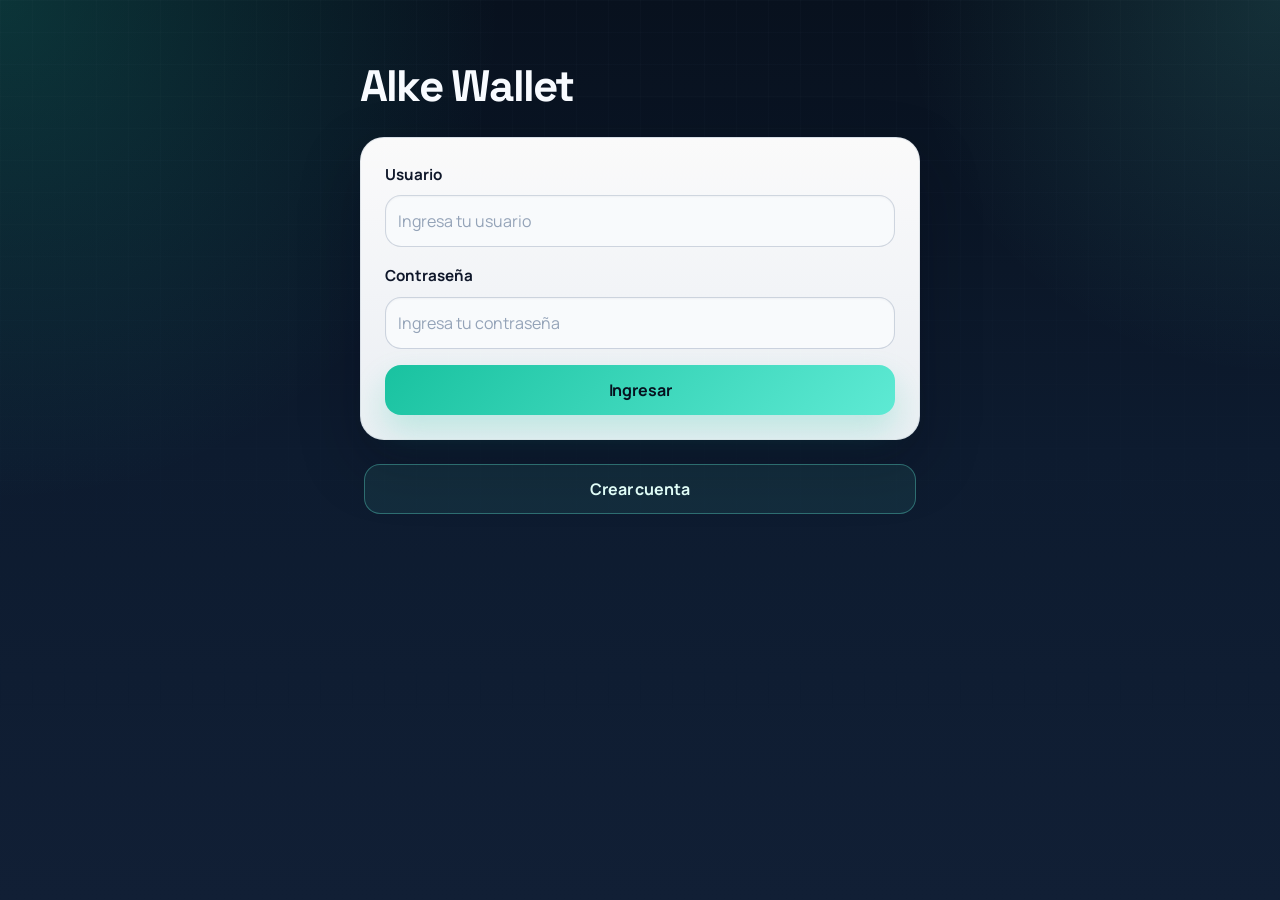
<file: index.html>
<!doctype html>
<html>
    <head>
        <meta charset="UTF-8" />
        <meta name="viewport" content="width=device-width, initial-scale=1.0" />
        <title>Alke Wallet</title>
        <link
            href="https://cdn.jsdelivr.net/npm/bootstrap@5.3.8/dist/css/bootstrap.min.css"
            rel="stylesheet"
            integrity="sha384-sRIl4kxILFvY47J16cr9ZwB07vP4J8+LH7qKQnuqkuIAvNWLzeN8tE5YBujZqJLB"
            crossorigin="anonymous"
        />
        <link rel="stylesheet" href="css/styles.css" />
    </head>
    <body>
        <main class="container" id="app-shell">
            <nav class="navbar navbar-expand-lg wallet-navbar mb-4 d-none" id="app-navbar" aria-label="Menú principal">
                <div class="container-fluid px-3">
                    <a href="#" class="navbar-brand mb-0 text-decoration-none" data-view="menu">Alke Wallet</a>
                    <button
                        class="navbar-toggler"
                        type="button"
                        data-bs-toggle="collapse"
                        data-bs-target="#wallet-navbar-content"
                        aria-controls="wallet-navbar-content"
                        aria-expanded="false"
                        aria-label="Mostrar navegación"
                    >
                        <span class="navbar-toggler-icon"></span>
                    </button>
                    <div class="collapse navbar-collapse" id="wallet-navbar-content">
                        <ul class="navbar-nav me-auto mb-2 mb-lg-0 gap-lg-2">
                            <li class="nav-item">
                                <a href="#" class="nav-link" data-view="menu">Inicio</a>
                            </li>
                            <li class="nav-item">
                                <a href="#" class="nav-link" data-view="deposit">Depositar</a>
                            </li>
                            <li class="nav-item">
                                <a href="#" class="nav-link" data-view="sendmoney">Enviar dinero</a>
                            </li>
                            <li class="nav-item">
                                <a href="#" class="nav-link" data-view="transactions">Movimientos</a>
                            </li>
                        </ul>
                        <div class="wallet-actions">
                            <button
                                type="button"
                                class="btn btn-outline-danger btn-sm wallet-logout"
                                id="logout-button"
                            >
                                Cerrar sesión
                            </button>
                        </div>
                    </div>
                </div>
            </nav>

            <section class="app-view" id="view-login" aria-labelledby="login-title">
                <div class="container-login mx-auto">
                    <header>
                        <h1 class="h2 mb-4" id="login-title">Alke Wallet</h1>
                    </header>
                    <form id="login-form">
                        <div id="login-message" class="alert alert-danger d-none" role="alert"></div>
                        <div class="mb-3">
                            <label for="login-username" class="form-label">Usuario</label>
                            <input
                                type="text"
                                class="form-control"
                                id="login-username"
                                placeholder="Ingresa tu usuario"
                                required
                            />
                        </div>
                        <div class="mb-3">
                            <label for="login-password" class="form-label">Contraseña</label>
                            <input
                                type="password"
                                class="form-control"
                                id="login-password"
                                placeholder="Ingresa tu contraseña"
                                required
                            />
                        </div>
                        <button type="submit" class="btn btn-primary w-100">Ingresar</button>
                    </form>
                    <div class="login-actions mt-4">
                        <button
                            type="button"
                            class="btn btn-outline-primary w-100"
                            data-bs-toggle="modal"
                            data-bs-target="#registerModal"
                        >
                            Crear cuenta
                        </button>
                    </div>
                </div>
            </section>

            <section class="app-view d-none" id="view-menu" aria-labelledby="menu-title">
                <header>
                    <h1 class="h2 mb-4" id="menu-title">Menú Principal</h1>
                </header>

                <section class="card wallet-card mb-4" aria-labelledby="saldo-actual">
                    <div class="card-body">
                        <h2 class="h5 card-title" id="saldo-actual">Saldo actual</h2>
                        <p class="card-text fs-4 fw-bold text-success" id="menu-balance">$ 350.000 CLP</p>
                    </div>
                </section>
            </section>

            <section class="app-view d-none" id="view-deposit" aria-labelledby="deposit-title">
                <header>
                    <h1 class="h2 mb-4" id="deposit-title">Depositar</h1>
                </header>

                <section class="card wallet-card mb-4" aria-labelledby="saldo-disponible">
                    <div class="card-body">
                        <h2 class="h5 card-title" id="saldo-disponible">Saldo disponible</h2>
                        <p class="card-text fs-4 fw-bold text-success mb-0" id="balance-amount">$ 350.000 CLP</p>
                    </div>
                </section>

                <section aria-labelledby="formulario-deposito">
                    <h2 class="visually-hidden" id="formulario-deposito">Formulario de depósito</h2>
                    <form id="deposit-form">
                        <div id="deposit-message" class="alert d-none" role="alert"></div>
                        <div class="mb-3">
                            <label for="monto" class="form-label">Monto a depositar</label>
                            <input
                                type="text"
                                class="form-control"
                                id="monto"
                                placeholder="Ingresa el monto"
                                inputmode="numeric"
                                autocomplete="off"
                                required
                            />
                        </div>

                        <button type="submit" class="btn btn-primary w-100">Realizar depósito</button>
                    </form>
                </section>
            </section>

            <section class="app-view d-none" id="view-sendmoney" aria-labelledby="sendmoney-title">
                <header>
                    <h1 class="h2 mb-4" id="sendmoney-title">Enviar Dinero</h1>
                </header>

                <section class="card wallet-card mb-4" aria-labelledby="saldo-envio">
                    <div class="card-body">
                        <h2 class="h5 card-title" id="saldo-envio">Saldo disponible</h2>
                        <p class="card-text fs-4 fw-bold text-success mb-0" id="send-balance">$ 350.000 CLP</p>
                    </div>
                </section>

                <section aria-labelledby="formulario-envio">
                    <h2 class="visually-hidden" id="formulario-envio">Formulario de búsqueda de contactos</h2>
                    <form class="mb-3" id="contact-search-form">
                        <div id="send-message" class="alert d-none" role="alert"></div>
                        <div class="mb-3">
                            <label for="buscar-contacto" class="form-label">Buscar en agenda de transferencias</label>
                            <select class="form-select" id="buscar-contacto">
                                <option value="">Selecciona un contacto</option>
                            </select>
                        </div>

                        <button type="submit" class="btn btn-success w-100">Seleccionar</button>
                    </form>
                </section>

                <section
                    class="card wallet-card mb-4 d-none"
                    id="selected-contact-card"
                    aria-labelledby="contacto-seleccionado"
                >
                    <div class="card-body">
                        <h2 class="h5 card-title" id="contacto-seleccionado">Contacto seleccionado</h2>
                        <p class="mb-1 fw-semibold" id="selected-contact-name"></p>
                        <p class="mb-1 text-muted" id="selected-contact-bank"></p>
                        <p class="mb-0 text-muted" id="selected-contact-alias"></p>
                    </div>
                </section>

                <section class="d-none" id="transfer-section" aria-labelledby="formulario-transferencia">
                    <h2 class="h5 mb-3" id="formulario-transferencia">Realizar transferencia</h2>
                    <form id="send-money-form">
                        <div class="mb-3">
                            <label for="transfer-amount" class="form-label">Monto a transferir</label>
                            <input
                                type="text"
                                class="form-control"
                                id="transfer-amount"
                                placeholder="Ingresa el monto"
                                inputmode="numeric"
                                autocomplete="off"
                                required
                            />
                        </div>
                        <div class="mb-3">
                            <label for="transfer-note" class="form-label">Motivo</label>
                            <input
                                type="text"
                                class="form-control"
                                id="transfer-note"
                                placeholder="Ejemplo: arriendo, regalo, almuerzo"
                            />
                        </div>
                        <button type="submit" class="btn btn-primary w-100">Enviar dinero</button>
                    </form>
                </section>

                <section aria-labelledby="acciones-contactos">
                    <h2 class="visually-hidden" id="acciones-contactos">Acciones de contactos</h2>
                    <button
                        type="button"
                        class="btn btn-outline-primary w-100 mb-4"
                        data-bs-toggle="modal"
                        data-bs-target="#nuevoContactoModal"
                    >
                        Agregar nuevo contacto
                    </button>
                </section>
            </section>

            <section class="app-view d-none" id="view-transactions" aria-labelledby="transactions-title">
                <header>
                    <h1 class="h2 mb-4" id="transactions-title">Últimos Movimientos</h1>
                </header>

                <section aria-labelledby="lista-movimientos">
                    <h2 class="visually-hidden" id="lista-movimientos">Lista de movimientos</h2>
                    <ul class="list-group mb-4 list-unstyled wallet-list" id="transactions-list"></ul>
                </section>
            </section>
        </main>

        <section
            class="modal fade"
            id="registerModal"
            tabindex="-1"
            aria-labelledby="registerModalLabel"
            aria-hidden="true"
        >
            <div class="modal-dialog modal-dialog-centered">
                <div class="modal-content">
                    <div class="modal-header">
                        <h2 class="h5 modal-title" id="registerModalLabel">Registro simple</h2>
                        <button type="button" class="btn-close" data-bs-dismiss="modal" aria-label="Cerrar"></button>
                    </div>
                    <div class="modal-body">
                        <form id="register-form">
                            <div id="register-message" class="alert d-none" role="alert"></div>
                            <div class="mb-3">
                                <label for="register-name" class="form-label">Nombre</label>
                                <input
                                    type="text"
                                    class="form-control"
                                    id="register-name"
                                    placeholder="Ingresa tu nombre"
                                    required
                                />
                            </div>
                            <div class="mb-3">
                                <label for="register-username" class="form-label">Usuario</label>
                                <input
                                    type="text"
                                    class="form-control"
                                    id="register-username"
                                    placeholder="Crea un nombre de usuario"
                                    required
                                />
                            </div>
                            <div class="mb-0">
                                <label for="register-password" class="form-label">Contraseña</label>
                                <input
                                    type="password"
                                    class="form-control"
                                    id="register-password"
                                    placeholder="Crea una contraseña"
                                    required
                                />
                            </div>
                            <button type="submit" class="btn btn-primary w-100 mt-3">Registrarse</button>
                        </form>
                    </div>
                </div>
            </div>
        </section>

        <section
            class="modal fade"
            id="nuevoContactoModal"
            tabindex="-1"
            aria-labelledby="nuevoContactoModalLabel"
            aria-hidden="true"
        >
            <div class="modal-dialog modal-dialog-centered">
                <div class="modal-content">
                    <div class="modal-header">
                        <h2 class="h5 modal-title" id="nuevoContactoModalLabel">Agregar nuevo contacto</h2>
                        <button type="button" class="btn-close" data-bs-dismiss="modal" aria-label="Cerrar"></button>
                    </div>
                    <div class="modal-body">
                        <form id="new-contact-form">
                            <div class="mb-3">
                                <label for="nombre-contacto" class="form-label">Nombre y apellido</label>
                                <input
                                    type="text"
                                    class="form-control"
                                    id="nombre-contacto"
                                    placeholder="Ingresa el nombre y apellido"
                                    required
                                />
                            </div>
                            <div class="mb-3">
                                <label for="numero-cuenta-contacto" class="form-label">Número de cuenta</label>
                                <input
                                    type="text"
                                    class="form-control"
                                    id="numero-cuenta-contacto"
                                    placeholder="Ingresa el número de cuenta"
                                    inputmode="numeric"
                                    autocomplete="off"
                                    required
                                />
                            </div>
                            <div class="mb-3">
                                <label for="alias-contacto" class="form-label">Alias</label>
                                <input
                                    type="text"
                                    class="form-control"
                                    id="alias-contacto"
                                    placeholder="Ingresa el alias"
                                    required
                                />
                            </div>
                            <div class="mb-3">
                                <label for="banco-contacto" class="form-label">Nombre del Banco</label>
                                <input
                                    type="text"
                                    class="form-control"
                                    id="banco-contacto"
                                    placeholder="Ingresa el nombre del banco"
                                    required
                                />
                            </div>
                            <div id="contact-message" class="alert d-none" role="alert"></div>
                            <button type="submit" class="btn btn-primary w-100">Guardar contacto</button>
                        </form>
                    </div>
                </div>
            </div>
        </section>

        <script
            src="https://code.jquery.com/jquery-3.7.1.min.js"
            integrity="sha256-/JqT3SQfawRcv/BIHPThkBvs0OEvtFFmqPF/lYI/Cxo="
            crossorigin="anonymous"
        ></script>
        <script src="js/wallet.js"></script>
        <script src="js/login.js"></script>
        <script src="js/menu.js"></script>
        <script src="js/deposit.js"></script>
        <script src="js/sendmoney.js"></script>
        <script src="js/transactions.js"></script>
    </body>
</html>
</file>
<file: css/styles.css>
@import url("https://fonts.googleapis.com/css2?family=Manrope:wght@400;500;600;700;800&family=Space+Grotesk:wght@500;700&display=swap");

:root {
    --wallet-bg: #07111f;
    --wallet-bg-soft: #0d1b2f;
    --wallet-surface: rgba(255, 255, 255, 0.92);
    --wallet-surface-strong: #ffffff;
    --wallet-border: rgba(148, 163, 184, 0.22);
    --wallet-text: #d9e4f2;
    --wallet-text-dark: #0f172a;
    --wallet-muted: #64748b;
    --wallet-primary: #19c2a0;
    --wallet-primary-dark: #10937a;
    --wallet-secondary: #153252;
    --wallet-accent: #5eead4;
    --wallet-danger: #ef4444;
    --wallet-success: #0f9f6e;
    --wallet-shadow: 0 24px 60px rgba(2, 8, 23, 0.28);
}

body {
    min-height: 100vh;
    padding: 24px 18px 48px;
    background:
        radial-gradient(circle at top left, rgba(25, 194, 160, 0.2), transparent 32%),
        radial-gradient(circle at top right, rgba(94, 234, 212, 0.14), transparent 24%),
        linear-gradient(180deg, #08111e 0%, #0d1b2f 50%, #111f35 100%);
    color: var(--wallet-text);
    font-family: "Manrope", sans-serif;
}

body::before {
    content: "";
    position: fixed;
    inset: 0;
    background-image:
        linear-gradient(rgba(148, 163, 184, 0.06) 1px, transparent 1px),
        linear-gradient(90deg, rgba(148, 163, 184, 0.06) 1px, transparent 1px);
    background-size: 32px 32px;
    mask-image: linear-gradient(180deg, rgba(0, 0, 0, 0.45), transparent 85%);
    pointer-events: none;
}

main {
    position: relative;
    z-index: 1;
}

.modal {
    position: fixed;
    inset: 0;
    z-index: 1050;
    display: none;
    padding: 1rem;
}

body.wallet-modal-open {
    overflow: hidden;
}

.container {
    max-width: 860px;
    margin: 0 auto;
}

.container-login {
    max-width: 560px;
    padding-top: 4vh;
}

header {
    margin-bottom: 1.5rem;
}

header .h2,
h1,
h2,
.navbar-brand {
    font-family: "Space Grotesk", sans-serif;
}

header .h2 {
    margin-bottom: 0;
    font-size: clamp(2rem, 4vw, 2.75rem);
    font-weight: 700;
    letter-spacing: -0.04em;
    color: #f8fbff;
}

header + .wallet-navbar {
    margin-top: 0.5rem;
}

form,
.card,
.list-group-item,
.modal-content {
    border: 1px solid var(--wallet-border);
    border-radius: 24px;
    box-shadow: var(--wallet-shadow);
}

#login-form,
#register-form,
#deposit-form,
#contact-search-form,
#send-money-form,
#new-contact-form {
    padding: 1.5rem;
    background: linear-gradient(180deg, rgba(255, 255, 255, 0.98) 0%, rgba(244, 248, 252, 0.96) 100%);
}

.card,
.list-group-item,
.modal-content,
.wallet-card {
    background: linear-gradient(180deg, rgba(255, 255, 255, 0.98) 0%, rgba(244, 248, 252, 0.96) 100%);
}

.wallet-navbar {
    padding: 0;
    border: 1px solid rgba(148, 163, 184, 0.18);
    border-radius: 24px;
    background: linear-gradient(135deg, rgba(8, 17, 30, 0.92) 0%, rgba(15, 38, 63, 0.94) 100%);
    box-shadow: 0 24px 50px rgba(2, 8, 23, 0.24);
    backdrop-filter: blur(18px);
    overflow: hidden;
}

.wallet-navbar .container-fluid {
    padding: 16px 20px;
}

.wallet-navbar .navbar-brand {
    font-size: 1.1rem;
    font-weight: 700;
    color: #f8fbff;
    letter-spacing: -0.03em;
}

.wallet-navbar .navbar-toggler {
    border: 1px solid rgba(217, 228, 242, 0.16);
    border-radius: 14px;
    padding: 8px 10px;
    background-color: rgba(255, 255, 255, 0.08);
}

.wallet-navbar .navbar-toggler:focus {
    box-shadow: 0 0 0 0.2rem rgba(94, 234, 212, 0.24);
}

.wallet-navbar .navbar-toggler-icon {
    background-image: url("data:image/svg+xml,%3csvg xmlns='http://www.w3.org/2000/svg' viewBox='0 0 30 30'%3e%3cpath stroke='rgba%28248,251,255,0.95%29' stroke-linecap='round' stroke-miterlimit='10' stroke-width='2.2' d='M4 7h22M4 15h22M4 23h22'/%3e%3c/svg%3e");
}

.wallet-navbar .nav-link {
    padding: 10px 14px;
    border-radius: 999px;
    color: rgba(217, 228, 242, 0.88);
    font-weight: 600;
    transition:
        background-color 0.2s ease,
        color 0.2s ease,
        transform 0.2s ease;
}

.wallet-navbar .nav-link:hover,
.wallet-navbar .nav-link:focus {
    background-color: rgba(255, 255, 255, 0.08);
    color: #ffffff;
    transform: translateY(-1px);
}

.wallet-navbar .nav-link.active {
    background: linear-gradient(135deg, var(--wallet-primary) 0%, var(--wallet-accent) 100%);
    color: var(--wallet-bg);
    font-weight: 700;
}

.wallet-navbar .nav-link.active:hover,
.wallet-navbar .nav-link.active:focus {
    background: linear-gradient(135deg, #22d3b6 0%, #7af3df 100%);
    color: var(--wallet-bg);
}

.wallet-actions {
    padding-top: 14px;
    margin-top: 14px;
    border-top: 1px solid rgba(217, 228, 242, 0.12);
}

.wallet-logout {
    width: 100%;
    border-radius: 999px;
}

.wallet-card {
    color: var(--wallet-text-dark);
}

.login-actions {
    padding: 0 0.25rem;
}

.card-body,
.modal-header,
.modal-body {
    padding: 1.5rem;
}

.card-title,
.modal-title,
.form-label,
.list-group-item h3 {
    color: var(--wallet-text-dark);
}

.card-title,
.modal-title {
    font-weight: 700;
    letter-spacing: -0.03em;
}

.card-text,
.text-muted,
small,
label,
input,
select,
option,
p,
li {
    color: var(--wallet-text-dark);
}

.text-muted {
    color: var(--wallet-muted) !important;
}

.form-label {
    margin-bottom: 0.55rem;
    font-size: 0.95rem;
    font-weight: 700;
}

.form-control,
.form-select {
    min-height: 52px;
    border: 1px solid rgba(148, 163, 184, 0.4);
    border-radius: 16px;
    background-color: rgba(248, 250, 252, 0.95);
    color: var(--wallet-text-dark);
    box-shadow: inset 0 1px 2px rgba(15, 23, 42, 0.04);
}

.form-control::placeholder {
    color: #94a3b8;
}

.form-control:focus,
.form-select:focus {
    border-color: rgba(25, 194, 160, 0.7);
    box-shadow: 0 0 0 0.2rem rgba(25, 194, 160, 0.16);
    background-color: #ffffff;
}

.btn {
    min-height: 50px;
    border-radius: 16px;
    font-weight: 700;
    letter-spacing: -0.01em;
}

.btn-primary,
.btn-success {
    border: 0;
    background: linear-gradient(135deg, var(--wallet-primary) 0%, var(--wallet-accent) 100%);
    color: var(--wallet-bg);
    box-shadow: 0 16px 32px rgba(25, 194, 160, 0.22);
}

.btn-primary:hover,
.btn-primary:focus,
.btn-success:hover,
.btn-success:focus {
    background: linear-gradient(135deg, #22d3b6 0%, #7af3df 100%);
    color: var(--wallet-bg);
}

.btn-outline-primary {
    border: 1px solid rgba(94, 234, 212, 0.35);
    background-color: rgba(94, 234, 212, 0.08);
    color: #dffcf6;
}

.btn-outline-primary:hover,
.btn-outline-primary:focus {
    border-color: transparent;
    background: linear-gradient(135deg, rgba(25, 194, 160, 0.2) 0%, rgba(94, 234, 212, 0.3) 100%);
    color: #ffffff;
}

.btn-outline-danger {
    border: 1px solid rgba(248, 113, 113, 0.24);
    background-color: rgba(248, 113, 113, 0.08);
    color: #fecaca;
}

.btn-outline-danger:hover,
.btn-outline-danger:focus {
    border-color: transparent;
    background-color: rgba(239, 68, 68, 0.22);
    color: #ffffff;
}

.alert {
    border: 0;
    border-radius: 18px;
    font-weight: 600;
}

.alert-danger {
    background-color: rgba(254, 226, 226, 0.96);
    color: #991b1b;
}

.alert-success {
    background-color: rgba(220, 252, 231, 0.96);
    color: #166534;
}

#menu-balance,
#balance-amount,
#send-balance {
    font-size: clamp(2rem, 5vw, 2.8rem) !important;
    line-height: 1;
    color: var(--wallet-success) !important;
    letter-spacing: -0.05em;
}

#selected-contact-card {
    border-color: rgba(25, 194, 160, 0.22);
}

#selected-contact-name {
    font-size: 1.1rem;
    color: var(--wallet-text-dark);
}

#transfer-section > .h5 {
    color: #f8fbff;
    font-family: "Space Grotesk", sans-serif;
    font-size: 1.25rem;
}

.wallet-list {
    gap: 0;
}

.wallet-list .list-group-item {
    padding: 1.25rem 1.35rem;
    color: var(--wallet-text-dark);
}

.wallet-list .list-group-item + .list-group-item {
    margin-top: 14px;
}

.wallet-list .text-success {
    color: var(--wallet-success) !important;
    font-weight: 800;
}

.wallet-list .text-danger {
    color: var(--wallet-danger) !important;
    font-weight: 800;
}

.modal-header {
    border-bottom: 1px solid rgba(148, 163, 184, 0.16);
}

.modal.show {
    display: block;
    background-color: rgba(7, 17, 31, 0.68);
}

.modal-dialog {
    margin: min(10vh, 72px) auto 0;
}

.btn-close {
    border-radius: 999px;
    opacity: 0.7;
}

@media (min-width: 992px) {
    .wallet-actions {
        padding-top: 0;
        margin-top: 0;
        border-top: 0;
    }

    .wallet-logout {
        width: auto;
    }
}

@media (max-width: 768px) {
    body {
        padding: 16px 14px 36px;
    }

    .wallet-navbar .container-fluid,
    #login-form,
    #register-form,
    #deposit-form,
    #contact-search-form,
    #send-money-form,
    #new-contact-form,
    .card-body,
    .modal-header,
    .modal-body {
        padding: 1.15rem;
    }

    header .h2 {
        font-size: 1.85rem;
    }
}
</file>
